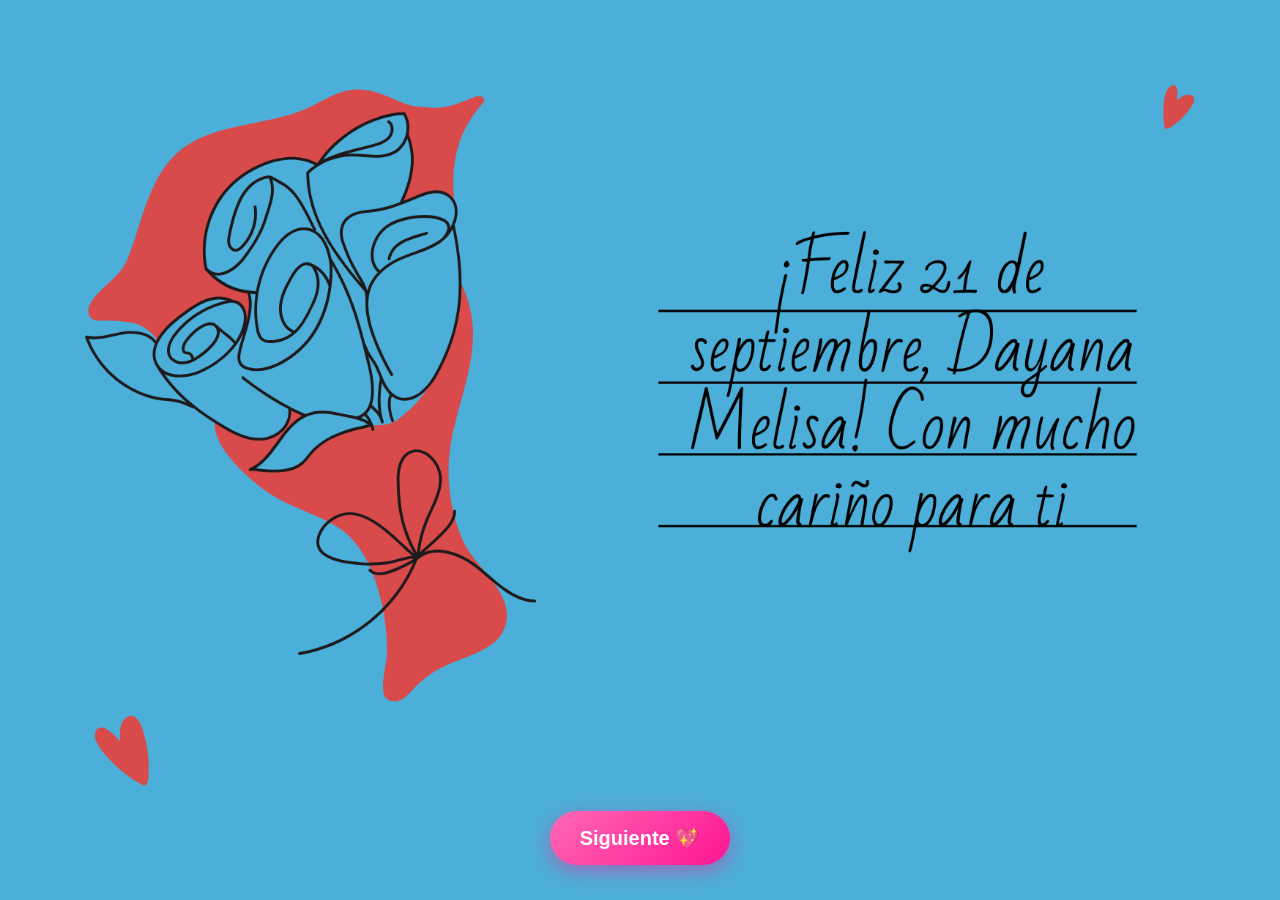
<file: index.html>
<!DOCTYPE html>
<html lang="es">
<head>
    <meta charset="UTF-8">
    <meta name="viewport" content="width=device-width, initial-scale=1.0">

    <title>Para Dayana Melisa 💐</title>

    <style>
        * {
            margin: 0;
            padding: 0;
            box-sizing: border-box;
        }

        html,
        body {
            width: 100%;
            height: 100%;
        }

        body {
            min-height: 100vh;
            min-height: 100dvh;

            /* Imagen de fondo */
            background-image: url("../Img/Fondo.png");
            background-size: cover;
            background-position: center center;
            background-repeat: no-repeat;

            position: relative;

            display: flex;
            justify-content: center;
            align-items: flex-end;

            overflow: hidden;
        }

        /* Oscurece ligeramente la imagen */
        body::before {
            content: "";
            position: absolute;
            inset: 0;
            background: rgba(0, 0, 0, 0.15);
            z-index: 0;
        }

        .contenedor {
            position: relative;
            z-index: 1;

            width: 100%;
            display: flex;
            justify-content: center;

            padding: 0 20px;
            padding-bottom: max(35px, env(safe-area-inset-bottom));
        }

        .boton {
            display: inline-flex;
            align-items: center;
            justify-content: center;

            min-width: 180px;
            padding: 15px 30px;

            background: linear-gradient(
                135deg,
                #ff69b4,
                #ff1493
            );

            color: white;
            text-decoration: none;

            font-family: Arial, sans-serif;
            font-size: clamp(16px, 4vw, 20px);
            font-weight: bold;

            border-radius: 50px;

            box-shadow:
                0 6px 20px rgba(255, 20, 147, 0.45);

            transition:
                transform 0.3s ease,
                box-shadow 0.3s ease;
        }

        .boton:hover {
            transform: scale(1.08);

            box-shadow:
                0 8px 25px rgba(255, 20, 147, 0.65);
        }

        .boton:active {
            transform: scale(0.95);
        }

        /* Ajustes para celulares */
        @media (max-width: 600px) {
            .contenedor {
                padding-left: 15px;
                padding-right: 15px;
                padding-bottom: max(25px, env(safe-area-inset-bottom));
            }

            .boton {
                width: 80%;
                max-width: 280px;
                padding: 14px 20px;
            }
        }

        /* Pantallas muy pequeñas */
        @media (max-height: 500px) {
            .contenedor {
                padding-bottom: 15px;
            }

            .boton {
                padding: 10px 20px;
                font-size: 15px;
            }
        }
    </style>
</head>

<body>

    <div class="contenedor">
        <a
            href="../Dedicatoria/Dedicatoria.html"
            class="boton"
        >
            Siguiente 💖
        </a>
    </div>

</body>
</html>
</file>
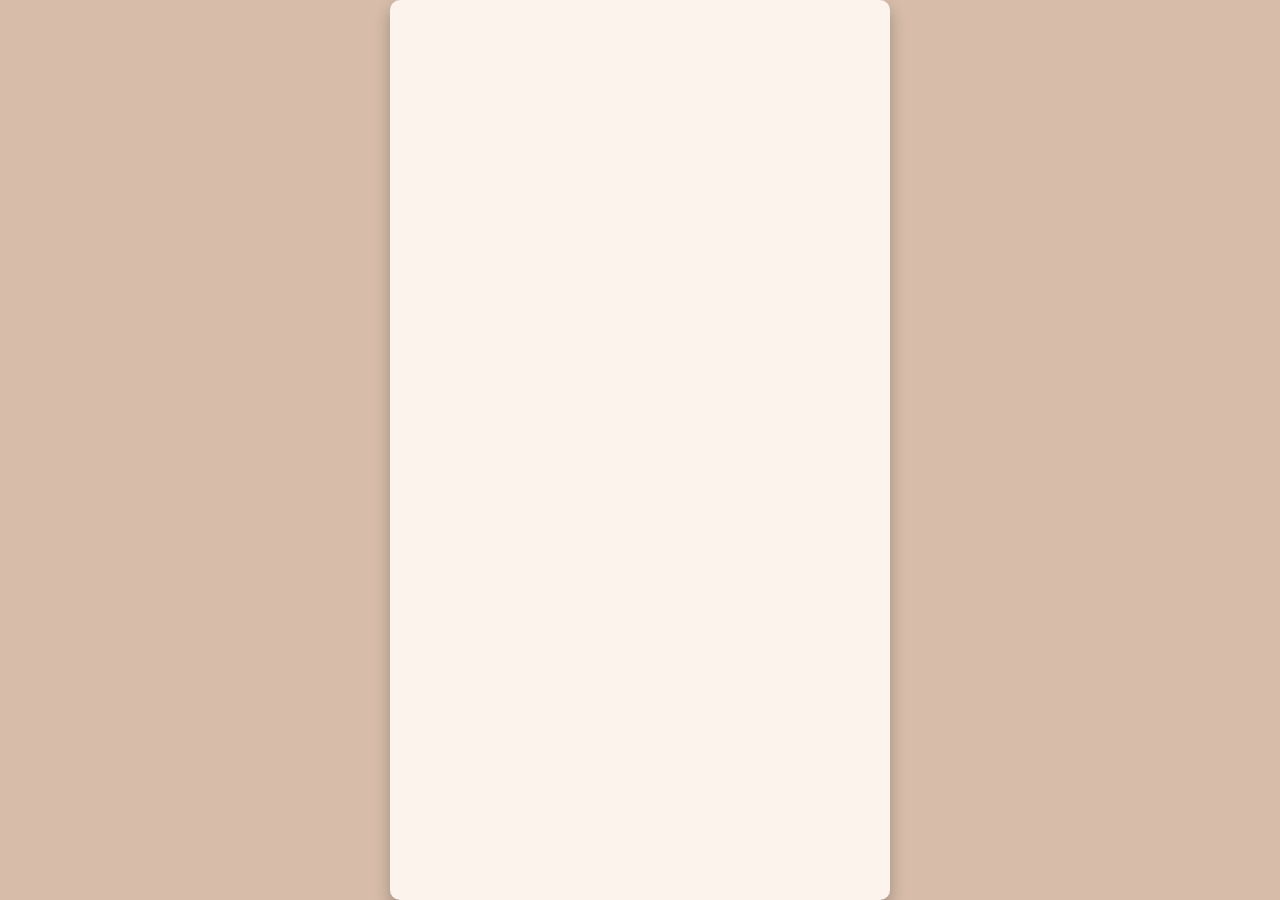
<file: Dedicatoria/Dedicatoria.html>
<!DOCTYPE html>
<html lang="es">
<head>
  <meta charset="UTF-8">
  <meta name="viewport" content="width=device-width, initial-scale=1.0">
  <title>FLORES AMARILLAS</title>
  <link href="https://cdn.jsdelivr.net/npm/bootstrap@5.3.2/dist/css/bootstrap.min.css" rel="stylesheet">
  <link rel="stylesheet" href="./style.css">
  <link rel="icon" type="image/png" href="../Img/Icono.png">

</head>
<body>
  <div class="card-container">
    <div class="video-card">
      <video id="miVideo">
        <source src="../Video/Dedicatoria.mp4" type="video/mp4">
        Tu navegador no soporta este video.
      </video>
    </div>
    <div class="button-container", id="btnContainer">
        <button class="custom-button" onclick="irPagina()">SIGUIENTE</button>
    </div>
  </div>      

  <script src="https://cdn.jsdelivr.net/npm/bootstrap@5.3.2/dist/js/bootstrap.bundle.min.js"></script>
  <script src="./script.js"></script>
</body>
</html>
</file>
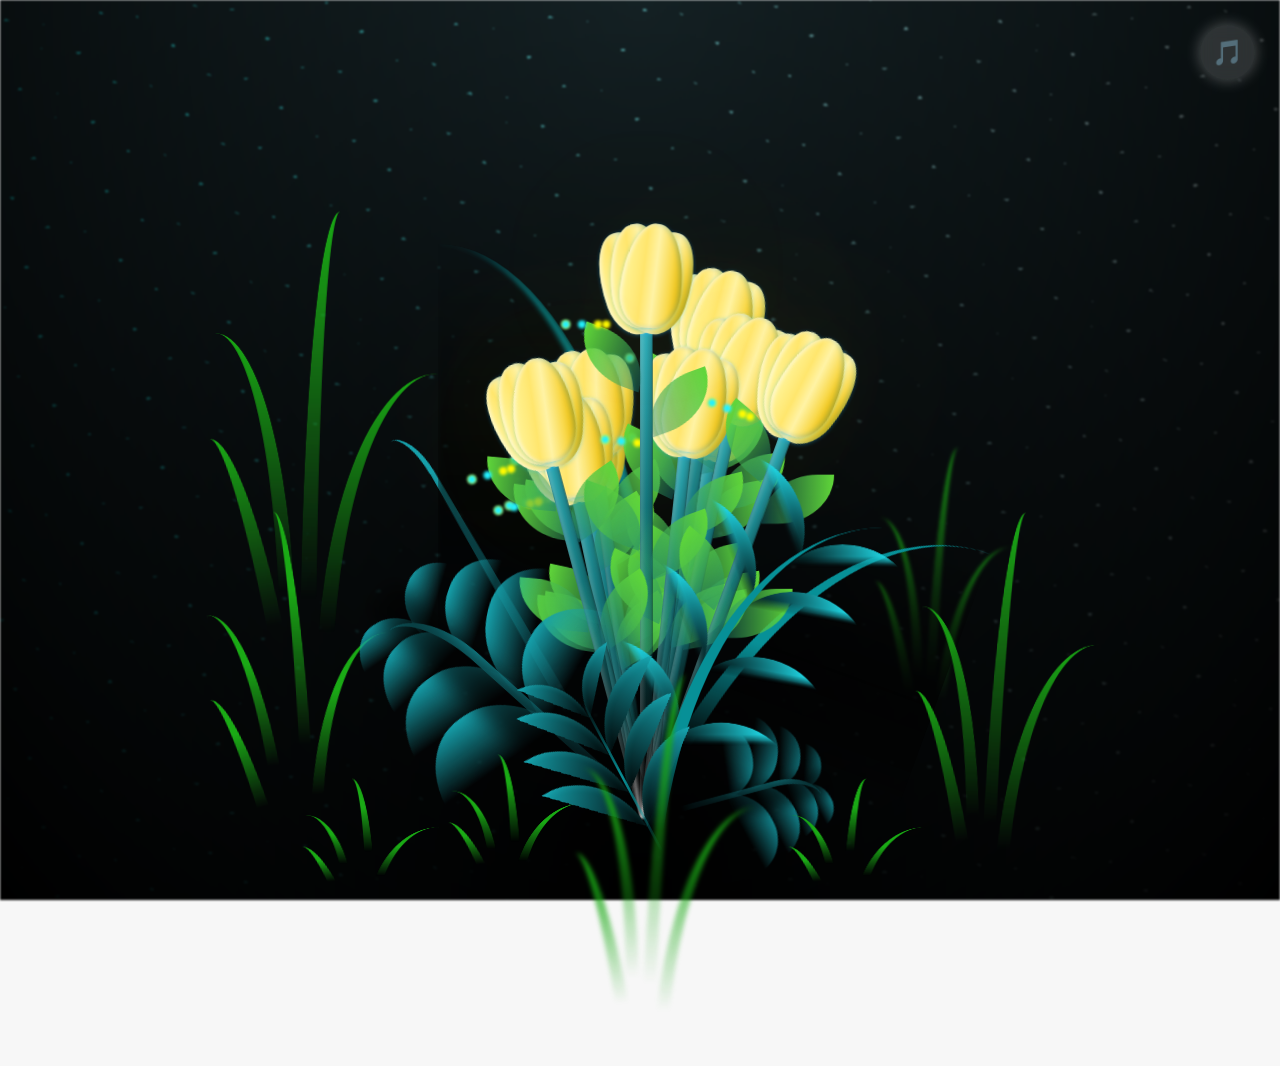
<file: Flores/Flores.html>
<!DOCTYPE html>
<html lang="es">
  <head>
    <meta charset="UTF-8">
    <meta name="viewport" content="width=device-width, initial-scale=1.0">
    <link rel="stylesheet" href="./styleflores.css">
    <link rel="icon" type="image/png" href="../Img/Icono.png">
    <title>TULIPANES</title>
  </head>
  <body class="container">
    <button id="musicButton" class="music-button" aria-label="Reproducir música">
    </button>

    <audio id="music" loop>
        <source src="../Music/Melodia.mp3" type="audio/mpeg">
    </audio>
  
    <div class="night"></div>
    <div class="flowers">
      <!-- TULIPÁN 1 -->
<div class="flower flower--1">
    <div class="flower__leafs flower__leafs--1">

        <div class="flower__leaf flower__leaf--1"></div>
        <div class="flower__leaf flower__leaf--2"></div>
        <div class="flower__leaf flower__leaf--3"></div>
        <div class="flower__leaf flower__leaf--4"></div>

        <div class="flower__white-circle"></div>

        <div class="flower__light flower__light--1"></div>
        <div class="flower__light flower__light--2"></div>
        <div class="flower__light flower__light--3"></div>
        <div class="flower__light flower__light--4"></div>
        <div class="flower__light flower__light--5"></div>
        <div class="flower__light flower__light--6"></div>
        <div class="flower__light flower__light--7"></div>
        <div class="flower__light flower__light--8"></div>

    </div>

    <div class="flower__line">
        <div class="flower__line__leaf flower__line__leaf--1"></div>
        <div class="flower__line__leaf flower__line__leaf--2"></div>
        <div class="flower__line__leaf flower__line__leaf--3"></div>
        <div class="flower__line__leaf flower__line__leaf--4"></div>
    </div>
</div>


<!-- TULIPÁN 2 -->
<div class="flower flower--2">
    <div class="flower__leafs flower__leafs--2">

        <div class="flower__leaf flower__leaf--1"></div>
        <div class="flower__leaf flower__leaf--2"></div>
        <div class="flower__leaf flower__leaf--3"></div>
        <div class="flower__leaf flower__leaf--4"></div>

        <div class="flower__white-circle"></div>

        <div class="flower__light flower__light--1"></div>
        <div class="flower__light flower__light--2"></div>
        <div class="flower__light flower__light--3"></div>
        <div class="flower__light flower__light--4"></div>
        <div class="flower__light flower__light--5"></div>
        <div class="flower__light flower__light--6"></div>
        <div class="flower__light flower__light--7"></div>
        <div class="flower__light flower__light--8"></div>

    </div>

    <div class="flower__line">
        <div class="flower__line__leaf flower__line__leaf--1"></div>
        <div class="flower__line__leaf flower__line__leaf--2"></div>
        <div class="flower__line__leaf flower__line__leaf--3"></div>
        <div class="flower__line__leaf flower__line__leaf--4"></div>
    </div>
</div>


<!-- TULIPÁN 3 -->
<div class="flower flower--3">
    <div class="flower__leafs flower__leafs--3">

        <div class="flower__leaf flower__leaf--1"></div>
        <div class="flower__leaf flower__leaf--2"></div>
        <div class="flower__leaf flower__leaf--3"></div>
        <div class="flower__leaf flower__leaf--4"></div>

        <div class="flower__white-circle"></div>

        <div class="flower__light flower__light--1"></div>
        <div class="flower__light flower__light--2"></div>
        <div class="flower__light flower__light--3"></div>
        <div class="flower__light flower__light--4"></div>
        <div class="flower__light flower__light--5"></div>
        <div class="flower__light flower__light--6"></div>
        <div class="flower__light flower__light--7"></div>
        <div class="flower__light flower__light--8"></div>

    </div>

    <div class="flower__line">
        <div class="flower__line__leaf flower__line__leaf--1"></div>
        <div class="flower__line__leaf flower__line__leaf--2"></div>
        <div class="flower__line__leaf flower__line__leaf--3"></div>
        <div class="flower__line__leaf flower__line__leaf--4"></div>
    </div>
</div>


<!-- TULIPÁN 4 -->
<div class="flower flower--4">
    <div class="flower__leafs flower__leafs--4">

        <div class="flower__leaf flower__leaf--1"></div>
        <div class="flower__leaf flower__leaf--2"></div>
        <div class="flower__leaf flower__leaf--3"></div>
        <div class="flower__leaf flower__leaf--4"></div>

        <div class="flower__white-circle"></div>

        <div class="flower__light flower__light--1"></div>
        <div class="flower__light flower__light--2"></div>
        <div class="flower__light flower__light--3"></div>
        <div class="flower__light flower__light--4"></div>
        <div class="flower__light flower__light--5"></div>
        <div class="flower__light flower__light--6"></div>
        <div class="flower__light flower__light--7"></div>
        <div class="flower__light flower__light--8"></div>

    </div>

    <div class="flower__line">
        <div class="flower__line__leaf flower__line__leaf--1"></div>
        <div class="flower__line__leaf flower__line__leaf--2"></div>
        <div class="flower__line__leaf flower__line__leaf--3"></div>
        <div class="flower__line__leaf flower__line__leaf--4"></div>
    </div>
</div>


<!-- TULIPÁN 5 -->
<div class="flower flower--5">
    <div class="flower__leafs flower__leafs--5">

        <div class="flower__leaf flower__leaf--1"></div>
        <div class="flower__leaf flower__leaf--2"></div>
        <div class="flower__leaf flower__leaf--3"></div>
        <div class="flower__leaf flower__leaf--4"></div>

        <div class="flower__white-circle"></div>

        <div class="flower__light flower__light--1"></div>
        <div class="flower__light flower__light--2"></div>
        <div class="flower__light flower__light--3"></div>
        <div class="flower__light flower__light--4"></div>
        <div class="flower__light flower__light--5"></div>
        <div class="flower__light flower__light--6"></div>
        <div class="flower__light flower__light--7"></div>
        <div class="flower__light flower__light--8"></div>

    </div>

    <div class="flower__line">
        <div class="flower__line__leaf flower__line__leaf--1"></div>
        <div class="flower__line__leaf flower__line__leaf--2"></div>
        <div class="flower__line__leaf flower__line__leaf--3"></div>
        <div class="flower__line__leaf flower__line__leaf--4"></div>
    </div>
</div>


<!-- TULIPÁN 6 -->
<div class="flower flower--6">
    <div class="flower__leafs flower__leafs--6">

        <div class="flower__leaf flower__leaf--1"></div>
        <div class="flower__leaf flower__leaf--2"></div>
        <div class="flower__leaf flower__leaf--3"></div>
        <div class="flower__leaf flower__leaf--4"></div>

        <div class="flower__white-circle"></div>

        <div class="flower__light flower__light--1"></div>
        <div class="flower__light flower__light--2"></div>
        <div class="flower__light flower__light--3"></div>
        <div class="flower__light flower__light--4"></div>
        <div class="flower__light flower__light--5"></div>
        <div class="flower__light flower__light--6"></div>
        <div class="flower__light flower__light--7"></div>
        <div class="flower__light flower__light--8"></div>

    </div>

    <div class="flower__line">
        <div class="flower__line__leaf flower__line__leaf--1"></div>
        <div class="flower__line__leaf flower__line__leaf--2"></div>
        <div class="flower__line__leaf flower__line__leaf--3"></div>
        <div class="flower__line__leaf flower__line__leaf--4"></div>
    </div>
</div>


<!-- TULIPÁN 7 -->
<div class="flower flower--7">
    <div class="flower__leafs flower__leafs--7">

        <div class="flower__leaf flower__leaf--1"></div>
        <div class="flower__leaf flower__leaf--2"></div>
        <div class="flower__leaf flower__leaf--3"></div>
        <div class="flower__leaf flower__leaf--4"></div>

        <div class="flower__white-circle"></div>

        <div class="flower__light flower__light--1"></div>
        <div class="flower__light flower__light--2"></div>
        <div class="flower__light flower__light--3"></div>
        <div class="flower__light flower__light--4"></div>
        <div class="flower__light flower__light--5"></div>
        <div class="flower__light flower__light--6"></div>
        <div class="flower__light flower__light--7"></div>
        <div class="flower__light flower__light--8"></div>

    </div>

    <div class="flower__line">
        <div class="flower__line__leaf flower__line__leaf--1"></div>
        <div class="flower__line__leaf flower__line__leaf--2"></div>
        <div class="flower__line__leaf flower__line__leaf--3"></div>
        <div class="flower__line__leaf flower__line__leaf--4"></div>
    </div>
</div>


<!-- TULIPÁN 8 -->
<div class="flower flower--8">
    <div class="flower__leafs flower__leafs--8">

        <div class="flower__leaf flower__leaf--1"></div>
        <div class="flower__leaf flower__leaf--2"></div>
        <div class="flower__leaf flower__leaf--3"></div>
        <div class="flower__leaf flower__leaf--4"></div>

        <div class="flower__white-circle"></div>

        <div class="flower__light flower__light--1"></div>
        <div class="flower__light flower__light--2"></div>
        <div class="flower__light flower__light--3"></div>
        <div class="flower__light flower__light--4"></div>
        <div class="flower__light flower__light--5"></div>
        <div class="flower__light flower__light--6"></div>
        <div class="flower__light flower__light--7"></div>
        <div class="flower__light flower__light--8"></div>

    </div>

    <div class="flower__line">
        <div class="flower__line__leaf flower__line__leaf--1"></div>
        <div class="flower__line__leaf flower__line__leaf--2"></div>
        <div class="flower__line__leaf flower__line__leaf--3"></div>
        <div class="flower__line__leaf flower__line__leaf--4"></div>
    </div>
</div>


<!-- TULIPÁN 9 -->
<div class="flower flower--9">
    <div class="flower__leafs flower__leafs--9">

        <div class="flower__leaf flower__leaf--1"></div>
        <div class="flower__leaf flower__leaf--2"></div>
        <div class="flower__leaf flower__leaf--3"></div>
        <div class="flower__leaf flower__leaf--4"></div>

        <div class="flower__white-circle"></div>

        <div class="flower__light flower__light--1"></div>
        <div class="flower__light flower__light--2"></div>
        <div class="flower__light flower__light--3"></div>
        <div class="flower__light flower__light--4"></div>
        <div class="flower__light flower__light--5"></div>
        <div class="flower__light flower__light--6"></div>
        <div class="flower__light flower__light--7"></div>
        <div class="flower__light flower__light--8"></div>

    </div>

    <div class="flower__line">
        <div class="flower__line__leaf flower__line__leaf--1"></div>
        <div class="flower__line__leaf flower__line__leaf--2"></div>
        <div class="flower__line__leaf flower__line__leaf--3"></div>
        <div class="flower__line__leaf flower__line__leaf--4"></div>
    </div>
</div>


<!-- TULIPÁN 10 -->
<div class="flower flower--10">
    <div class="flower__leafs flower__leafs--10">

        <div class="flower__leaf flower__leaf--1"></div>
        <div class="flower__leaf flower__leaf--2"></div>
        <div class="flower__leaf flower__leaf--3"></div>
        <div class="flower__leaf flower__leaf--4"></div>

        <div class="flower__white-circle"></div>

        <div class="flower__light flower__light--1"></div>
        <div class="flower__light flower__light--2"></div>
        <div class="flower__light flower__light--3"></div>
        <div class="flower__light flower__light--4"></div>
        <div class="flower__light flower__light--5"></div>
        <div class="flower__light flower__light--6"></div>
        <div class="flower__light flower__light--7"></div>
        <div class="flower__light flower__light--8"></div>

    </div>

    <div class="flower__line">
        <div class="flower__line__leaf flower__line__leaf--1"></div>
        <div class="flower__line__leaf flower__line__leaf--2"></div>
        <div class="flower__line__leaf flower__line__leaf--3"></div>
        <div class="flower__line__leaf flower__line__leaf--4"></div>
    </div>
</div>
      

      <div class="grow-ans" style="--d: 1.2s">
        <div class="flower__g-long">
          <div class="flower__g-long__top"></div>
          <div class="flower__g-long__bottom"></div>
        </div>
      </div>

      <div class="growing-grass">
        <div class="flower__grass flower__grass--1">
          <div class="flower__grass--top"></div>
          <div class="flower__grass--bottom"></div>
          <div class="flower__grass__leaf flower__grass__leaf--1"></div>
          <div class="flower__grass__leaf flower__grass__leaf--2"></div>
          <div class="flower__grass__leaf flower__grass__leaf--3"></div>
          <div class="flower__grass__leaf flower__grass__leaf--4"></div>
          <div class="flower__grass__leaf flower__grass__leaf--5"></div>
          <div class="flower__grass__leaf flower__grass__leaf--6"></div>
          <div class="flower__grass__leaf flower__grass__leaf--7"></div>
          <div class="flower__grass__leaf flower__grass__leaf--8"></div>
          <div class="flower__grass__overlay"></div>
        </div>
      </div>

      <div class="growing-grass">
        <div class="flower__grass flower__grass--2">
          <div class="flower__grass--top"></div>
          <div class="flower__grass--bottom"></div>
          <div class="flower__grass__leaf flower__grass__leaf--1"></div>
          <div class="flower__grass__leaf flower__grass__leaf--2"></div>
          <div class="flower__grass__leaf flower__grass__leaf--3"></div>
          <div class="flower__grass__leaf flower__grass__leaf--4"></div>
          <div class="flower__grass__leaf flower__grass__leaf--5"></div>
          <div class="flower__grass__leaf flower__grass__leaf--6"></div>
          <div class="flower__grass__leaf flower__grass__leaf--7"></div>
          <div class="flower__grass__leaf flower__grass__leaf--8"></div>
          <div class="flower__grass__overlay"></div>
        </div>
      </div>

      <div class="grow-ans" style="--d: 2.4s">
        <div class="flower__g-right flower__g-right--1">
          <div class="leaf"></div>
        </div>
      </div>

      <div class="grow-ans" style="--d: 2.8s">
        <div class="flower__g-right flower__g-right--2">
          <div class="leaf"></div>
        </div>
      </div>

      <div class="grow-ans" style="--d: 2.8s">
        <div class="flower__g-front">
          <div
            class="flower__g-front__leaf-wrapper flower__g-front__leaf-wrapper--1"
          >
            <div class="flower__g-front__leaf"></div>
          </div>
          <div
            class="flower__g-front__leaf-wrapper flower__g-front__leaf-wrapper--2"
          >
            <div class="flower__g-front__leaf"></div>
          </div>
          <div
            class="flower__g-front__leaf-wrapper flower__g-front__leaf-wrapper--3"
          >
            <div class="flower__g-front__leaf"></div>
          </div>
          <div
            class="flower__g-front__leaf-wrapper flower__g-front__leaf-wrapper--4"
          >
            <div class="flower__g-front__leaf"></div>
          </div>
          <div
            class="flower__g-front__leaf-wrapper flower__g-front__leaf-wrapper--5"
          >
            <div class="flower__g-front__leaf"></div>
          </div>
          <div
            class="flower__g-front__leaf-wrapper flower__g-front__leaf-wrapper--6"
          >
            <div class="flower__g-front__leaf"></div>
          </div>
          <div
            class="flower__g-front__leaf-wrapper flower__g-front__leaf-wrapper--7"
          >
            <div class="flower__g-front__leaf"></div>
          </div>
          <div
            class="flower__g-front__leaf-wrapper flower__g-front__leaf-wrapper--8"
          >
            <div class="flower__g-front__leaf"></div>
          </div>
          <div class="flower__g-front__line"></div>
        </div>
      </div>

      <div class="grow-ans" style="--d: 3.2s">
        <div class="flower__g-fr">
          <div class="leaf"></div>
          <div class="flower__g-fr__leaf flower__g-fr__leaf--1"></div>
          <div class="flower__g-fr__leaf flower__g-fr__leaf--2"></div>
          <div class="flower__g-fr__leaf flower__g-fr__leaf--3"></div>
          <div class="flower__g-fr__leaf flower__g-fr__leaf--4"></div>
          <div class="flower__g-fr__leaf flower__g-fr__leaf--5"></div>
          <div class="flower__g-fr__leaf flower__g-fr__leaf--6"></div>
          <div class="flower__g-fr__leaf flower__g-fr__leaf--7"></div>
          <div class="flower__g-fr__leaf flower__g-fr__leaf--8"></div>
        </div>
      </div>

      <div class="long-g long-g--0">
        <div class="grow-ans" style="--d: 3s">
          <div class="leaf leaf--0"></div>
        </div>
        <div class="grow-ans" style="--d: 2.2s">
          <div class="leaf leaf--1"></div>
        </div>
        <div class="grow-ans" style="--d: 3.4s">
          <div class="leaf leaf--2"></div>
        </div>
        <div class="grow-ans" style="--d: 3.6s">
          <div class="leaf leaf--3"></div>
        </div>
      </div>

      <div class="long-g long-g--1">
        <div class="grow-ans" style="--d: 3.6s">
          <div class="leaf leaf--0"></div>
        </div>
        <div class="grow-ans" style="--d: 3.8s">
          <div class="leaf leaf--1"></div>
        </div>
        <div class="grow-ans" style="--d: 4s">
          <div class="leaf leaf--2"></div>
        </div>
        <div class="grow-ans" style="--d: 4.2s">
          <div class="leaf leaf--3"></div>
        </div>
      </div>

      <div class="long-g long-g--2">
        <div class="grow-ans" style="--d: 4s">
          <div class="leaf leaf--0"></div>
        </div>
        <div class="grow-ans" style="--d: 4.2s">
          <div class="leaf leaf--1"></div>
        </div>
        <div class="grow-ans" style="--d: 4.4s">
          <div class="leaf leaf--2"></div>
        </div>
        <div class="grow-ans" style="--d: 4.6s">
          <div class="leaf leaf--3"></div>
        </div>
      </div>

      <div class="long-g long-g--3">
        <div class="grow-ans" style="--d: 4s">
          <div class="leaf leaf--0"></div>
        </div>
        <div class="grow-ans" style="--d: 4.2s">
          <div class="leaf leaf--1"></div>
        </div>
        <div class="grow-ans" style="--d: 3s">
          <div class="leaf leaf--2"></div>
        </div>
        <div class="grow-ans" style="--d: 3.6s">
          <div class="leaf leaf--3"></div>
        </div>
      </div>

      <div class="long-g long-g--4">
        <div class="grow-ans" style="--d: 4s">
          <div class="leaf leaf--0"></div>
        </div>
        <div class="grow-ans" style="--d: 4.2s">
          <div class="leaf leaf--1"></div>
        </div>
        <div class="grow-ans" style="--d: 3s">
          <div class="leaf leaf--2"></div>
        </div>
        <div class="grow-ans" style="--d: 3.6s">
          <div class="leaf leaf--3"></div>
        </div>
      </div>

      <div class="long-g long-g--5">
        <div class="grow-ans" style="--d: 4s">
          <div class="leaf leaf--0"></div>
        </div>
        <div class="grow-ans" style="--d: 4.2s">
          <div class="leaf leaf--1"></div>
        </div>
        <div class="grow-ans" style="--d: 3s">
          <div class="leaf leaf--2"></div>
        </div>
        <div class="grow-ans" style="--d: 3.6s">
          <div class="leaf leaf--3"></div>
        </div>
      </div>

      <div class="long-g long-g--6">
        <div class="grow-ans" style="--d: 4.2s">
          <div class="leaf leaf--0"></div>
        </div>
        <div class="grow-ans" style="--d: 4.4s">
          <div class="leaf leaf--1"></div>
        </div>
        <div class="grow-ans" style="--d: 4.6s">
          <div class="leaf leaf--2"></div>
        </div>
        <div class="grow-ans" style="--d: 4.8s">
          <div class="leaf leaf--3"></div>
        </div>
      </div>

      <div class="long-g long-g--7">
        <div class="grow-ans" style="--d: 3s">
          <div class="leaf leaf--0"></div>
        </div>
        <div class="grow-ans" style="--d: 3.2s">
          <div class="leaf leaf--1"></div>
        </div>
        <div class="grow-ans" style="--d: 3.5s">
          <div class="leaf leaf--2"></div>
        </div>
        <div class="grow-ans" style="--d: 3.6s">
          <div class="leaf leaf--3"></div>
        </div>
      </div>
    </div>
  <script src="./scriptflores.js"></script>
  </body>
</html>
</file>
<file: Dedicatoria/style.css>
html, body {
  margin: 0;
  padding: 0;
  width: 100%;
  height: 100%;
  background: #d6bca9; /* fondo de la página */
  display: flex;
  justify-content: center;
  align-items: center;
  overflow: hidden;
}

@font-face {
  font-family: 'FF Providence Sans';
  src: url('../Font/FFProvidenceSans.otf') format('opentype');
  font-weight: bold;
  font-style: normal;
}


.card-container {
  display: flex;
  justify-content: center;
  align-items: center;
  height: 100%;
}

.video-card {
  width: 500px;      
  height: 900px;     
  background: #fcf3ec; 
  border-radius: 10px;
  box-shadow: 0 8px 16px rgba(0,0,0,0.25);
  overflow: hidden;
  position: relative; /* necesario para el botón */
  display: flex;
  flex-direction: column;
  align-items: center;
}

video {
  width: 100%;
  height: 100%;
  object-fit: cover;
  border-radius: 10px;
}

/* Contenedor del botón centrado */
.button-container {
  position: absolute;
  bottom: 90px;   /* separación desde abajo */
  left: 50%;
  transform: translateX(-50%); /* solo centra en horizontal */
  display: none; /* oculto por defecto */
  justify-content: center;
  align-items: center;
  width: auto;
}

/* Estilos del botón */
.custom-button {
  width: 200px;
  padding: 10px;
  font-size: 30px;
  font-family: 'FF Providence Sans';
  font-weight: bold;
  background: #d6bca9;
  border: none;
  border-radius: 8px;
  cursor: pointer;
  transition: all 0.3s ease;
  box-shadow: 0 4px 8px rgba(0,0,0,0.2);
  opacity: 0;
  transform: scale(0.8);
}

/* Animación de aparición */
.custom-button.show {
  animation: fadeZoomIn 0.8s ease forwards;
}

@keyframes fadeZoomIn {
  from {
    opacity: 0;
    transform: scale(0.8);
  }
  to {
    opacity: 1;
    transform: scale(1);
  }
}

.custom-button:hover {
  background: #c5a890;
  transform: scale(1.05);
}
</file>
<file: Flores/styleflores.css>
*,
*::after,
*::before {
  padding: 0;
  margin: 0;
  box-sizing: border-box;
}

:root {
  --dark-color: #000;
}
.teamo {
  position: absolute;
  top: 50%;          /* altura (puedes ajustar) */
  right: 10%;         /* lo manda a la derecha */
  transform: translateY(-50%);
  color: yellow;
  font-size: 30px;
  z-index: 10;
  text-shadow: 0 0 10px yellow, 0 0 20px yellow;
}
.titulo {
  position: absolute;
  top: 5%;        /* 🔥 ajusta esto (más pequeño = más arriba) */
  left: 50%;
  transform: translateX(-50%);
  color: yellow;
  text-align: center;
  font-size: 20px;
  z-index: 10;
}
body {
  display: flex;
  align-items: flex-end;
  justify-content: center;
  min-height: 100vh;
  background-color: var(--dark-color);
  overflow: hidden;
  perspective: 1000px;
}

#lyrics {
  font-size: 28px;
  font-family: "Franklin Gothic Medium", "Arial Narrow", Arial, sans-serif;
  color: white;
  position: absolute;
  margin-bottom: 20%;
  z-index: 1;
  font-weight: bold;
  letter-spacing: 4px;
}
@media only screen and (max-width: 600px) {
  /* Estilos específicos para dispositivos con un ancho máximo de 600px */
  #lyrics {
      font-size: 14px; /* Reduce el tamaño del texto para dispositivos más pequeños */
      margin-bottom: 530px;
      letter-spacing: 3px;
  }

}
.titulo {
  margin-bottom: 180px;
  font-family: "Arial Narrow", Arial, sans-serif;
  color: yellow;
  position: absolute;
  font-weight: bold;
  letter-spacing: 10px;
  opacity: 0;
  animation: fadeIn 3s ease-in-out forwards;
  text-align: center;
}
@keyframes fadeIn {
  from {
    opacity: 0;
  }
  to {
    opacity: 1;
  }
}

.night {
  z-index: -1;
  position: absolute;
  left: 50%;
  top: 0;
  transform: translateX(-50%);
  width: 100%;
  height: 100%;
  filter: blur(0.1vmin);
  background-image: radial-gradient(
      ellipse at top,
      transparent 0%,
      var(--dark-color)
    ),
    radial-gradient(
      ellipse at bottom,
      var(--dark-color),
      rgba(145, 233, 255, 0.2)
    ),
    repeating-linear-gradient(
      220deg,
      rgb(0, 0, 0) 0px,
      rgb(0, 0, 0) 19px,
      transparent 19px,
      transparent 22px
    ),
    repeating-linear-gradient(
      189deg,
      rgb(0, 0, 0) 0px,
      rgb(0, 0, 0) 19px,
      transparent 19px,
      transparent 22px
    ),
    repeating-linear-gradient(
      148deg,
      rgb(0, 0, 0) 0px,
      rgb(0, 0, 0) 19px,
      transparent 19px,
      transparent 22px
    ),
    linear-gradient(90deg, rgb(0, 255, 250), rgb(240, 240, 240));
}

.flowers {
  position: relative;
  transform: scale(0.9);
  /*margin-bottom: 100px;
  */
}

@media only screen and (max-width: 600px) {
  /* Estilos específicos para dispositivos con un ancho máximo de 600px */
.flowers {
      font-size: 14px;
      margin-bottom: 35%;
      letter-spacing: 3px;
      transform: scale(1.0);
}

}

.flower {
  position: absolute;
  bottom: 10vmin;
  transform-origin: bottom center;
  z-index: 10;
  --fl-speed: 0.8s;
}
.flower--1 {
  -webkit-animation: moving-flower-1 4s linear infinite;
  animation: moving-flower-1 4s linear infinite;
}
.flower--1 .flower__line {
  height: 70vmin;
  -webkit-animation-delay: 0.3s;
  animation-delay: 0.3s;
}
.flower--1 .flower__line__leaf--1 {
  -webkit-animation: blooming-leaf-right var(--fl-speed) 1.6s backwards;
  animation: blooming-leaf-right var(--fl-speed) 1.6s backwards;
}
.flower--1 .flower__line__leaf--2 {
  -webkit-animation: blooming-leaf-right var(--fl-speed) 1.4s backwards;
  animation: blooming-leaf-right var(--fl-speed) 1.4s backwards;
}
.flower--1 .flower__line__leaf--3 {
  -webkit-animation: blooming-leaf-left var(--fl-speed) 1.2s backwards;
  animation: blooming-leaf-left var(--fl-speed) 1.2s backwards;
}
.flower--1 .flower__line__leaf--4 {
  -webkit-animation: blooming-leaf-left var(--fl-speed) 1s backwards;
  animation: blooming-leaf-left var(--fl-speed) 1s backwards;
}
.flower--1 .flower__line__leaf--5 {
  -webkit-animation: blooming-leaf-right var(--fl-speed) 1.8s backwards;
  animation: blooming-leaf-right var(--fl-speed) 1.8s backwards;
}
.flower--1 .flower__line__leaf--6 {
  -webkit-animation: blooming-leaf-left var(--fl-speed) 2s backwards;
  animation: blooming-leaf-left var(--fl-speed) 2s backwards;
}
.flower--2 {
  left: 50%;
  transform: rotate(20deg);
  -webkit-animation: moving-flower-2 4s linear infinite;
  animation: moving-flower-2 4s linear infinite;
}
.flower--2 .flower__line {
  height: 60vmin;
  -webkit-animation-delay: 0.6s;
  animation-delay: 0.6s;
}
.flower--2 .flower__line__leaf--1 {
  -webkit-animation: blooming-leaf-right var(--fl-speed) 1.9s backwards;
  animation: blooming-leaf-right var(--fl-speed) 1.9s backwards;
}
.flower--2 .flower__line__leaf--2 {
  -webkit-animation: blooming-leaf-right var(--fl-speed) 1.7s backwards;
  animation: blooming-leaf-right var(--fl-speed) 1.7s backwards;
}
.flower--2 .flower__line__leaf--3 {
  -webkit-animation: blooming-leaf-left var(--fl-speed) 1.5s backwards;
  animation: blooming-leaf-left var(--fl-speed) 1.5s backwards;
}
.flower--2 .flower__line__leaf--4 {
  -webkit-animation: blooming-leaf-left var(--fl-speed) 1.3s backwards;
  animation: blooming-leaf-left var(--fl-speed) 1.3s backwards;
}
.flower--3 {
  left: 50%;
  transform: rotate(-15deg);
  -webkit-animation: moving-flower-3 4s linear infinite;
  animation: moving-flower-3 4s linear infinite;
}
.flower--3 .flower__line {
  -webkit-animation-delay: 0.9s;
  animation-delay: 0.9s;
}
.flower--3 .flower__line__leaf--1 {
  -webkit-animation: blooming-leaf-right var(--fl-speed) 2.5s backwards;
  animation: blooming-leaf-right var(--fl-speed) 2.5s backwards;
}
.flower--3 .flower__line__leaf--2 {
  -webkit-animation: blooming-leaf-right var(--fl-speed) 2.3s backwards;
  animation: blooming-leaf-right var(--fl-speed) 2.3s backwards;
}
.flower--3 .flower__line__leaf--3 {
  -webkit-animation: blooming-leaf-left var(--fl-speed) 2.1s backwards;
  animation: blooming-leaf-left var(--fl-speed) 2.1s backwards;
}
.flower--3 .flower__line__leaf--4 {
  -webkit-animation: blooming-leaf-left var(--fl-speed) 1.9s backwards;
  animation: blooming-leaf-left var(--fl-speed) 1.9s backwards;
}
.flower--4 {
  left: 15%;
  transform: rotate(10deg);
  -webkit-animation: moving-flower-4 4s linear infinite;
  animation: moving-flower-4 4s linear infinite;
}

.flower--4 .flower__line {
  height: 55vmin;
  -webkit-animation-delay: 1.2s;
  animation-delay: 1.2s;
}

.flower--4 .flower__line__leaf--1 {
  -webkit-animation: blooming-leaf-right var(--fl-speed) 2.7s backwards;
  animation: blooming-leaf-right var(--fl-speed) 2.7s backwards;
}

.flower--4 .flower__line__leaf--2 {
  -webkit-animation: blooming-leaf-right var(--fl-speed) 2.5s backwards;
  animation: blooming-leaf-right var(--fl-speed) 2.5s backwards;
}

.flower--4 .flower__line__leaf--3 {
  -webkit-animation: blooming-leaf-left var(--fl-speed) 2.3s backwards;
  animation: blooming-leaf-left var(--fl-speed) 2.3s backwards;
}

.flower--4 .flower__line__leaf--4 {
  -webkit-animation: blooming-leaf-left var(--fl-speed) 2.1s backwards;
  animation: blooming-leaf-left var(--fl-speed) 2.1s backwards;
}


.flower--5 {
  left: 25%;
  transform: rotate(-10deg);
  -webkit-animation: moving-flower-5 4s linear infinite;
  animation: moving-flower-5 4s linear infinite;
}

.flower--5 .flower__line {
  height: 50vmin;
  -webkit-animation-delay: 1.5s;
  animation-delay: 1.5s;
}

.flower--5 .flower__line__leaf--1 {
  -webkit-animation: blooming-leaf-right var(--fl-speed) 2.9s backwards;
  animation: blooming-leaf-right var(--fl-speed) 2.9s backwards;
}

.flower--5 .flower__line__leaf--2 {
  -webkit-animation: blooming-leaf-right var(--fl-speed) 2.7s backwards;
  animation: blooming-leaf-right var(--fl-speed) 2.7s backwards;
}

.flower--5 .flower__line__leaf--3 {
  -webkit-animation: blooming-leaf-left var(--fl-speed) 2.5s backwards;
  animation: blooming-leaf-left var(--fl-speed) 2.5s backwards;
}

.flower--5 .flower__line__leaf--4 {
  -webkit-animation: blooming-leaf-left var(--fl-speed) 2.3s backwards;
  animation: blooming-leaf-left var(--fl-speed) 2.3s backwards;
}


.flower--6 {
  left: 35%;
  transform: rotate(8deg);
  -webkit-animation: moving-flower-6 4s linear infinite;
  animation: moving-flower-6 4s linear infinite;
}

.flower--6 .flower__line {
  height: 65vmin;
  -webkit-animation-delay: 1.8s;
  animation-delay: 1.8s;
}

.flower--6 .flower__line__leaf--1 {
  -webkit-animation: blooming-leaf-right var(--fl-speed) 3.1s backwards;
  animation: blooming-leaf-right var(--fl-speed) 3.1s backwards;
}

.flower--6 .flower__line__leaf--2 {
  -webkit-animation: blooming-leaf-right var(--fl-speed) 2.9s backwards;
  animation: blooming-leaf-right var(--fl-speed) 2.9s backwards;
}

.flower--6 .flower__line__leaf--3 {
  -webkit-animation: blooming-leaf-left var(--fl-speed) 2.7s backwards;
  animation: blooming-leaf-left var(--fl-speed) 2.7s backwards;
}

.flower--6 .flower__line__leaf--4 {
  -webkit-animation: blooming-leaf-left var(--fl-speed) 2.5s backwards;
  animation: blooming-leaf-left var(--fl-speed) 2.5s backwards;
}


.flower--7 {
  left: 60%;
  transform: rotate(-8deg);
  -webkit-animation: moving-flower-7 4s linear infinite;
  animation: moving-flower-7 4s linear infinite;
}

.flower--7 .flower__line {
  height: 55vmin;
  -webkit-animation-delay: 2.1s;
  animation-delay: 2.1s;
}

.flower--7 .flower__line__leaf--1 {
  -webkit-animation: blooming-leaf-right var(--fl-speed) 3.3s backwards;
  animation: blooming-leaf-right var(--fl-speed) 3.3s backwards;
}

.flower--7 .flower__line__leaf--2 {
  -webkit-animation: blooming-leaf-right var(--fl-speed) 3.1s backwards;
  animation: blooming-leaf-right var(--fl-speed) 3.1s backwards;
}

.flower--7 .flower__line__leaf--3 {
  -webkit-animation: blooming-leaf-left var(--fl-speed) 2.9s backwards;
  animation: blooming-leaf-left var(--fl-speed) 2.9s backwards;
}

.flower--7 .flower__line__leaf--4 {
  -webkit-animation: blooming-leaf-left var(--fl-speed) 2.7s backwards;
  animation: blooming-leaf-left var(--fl-speed) 2.7s backwards;
}


.flower--8 {
  left: 70%;
  transform: rotate(12deg);
  -webkit-animation: moving-flower-8 4s linear infinite;
  animation: moving-flower-8 4s linear infinite;
}

.flower--8 .flower__line {
  height: 60vmin;
  -webkit-animation-delay: 2.4s;
  animation-delay: 2.4s;
}

.flower--8 .flower__line__leaf--1 {
  -webkit-animation: blooming-leaf-right var(--fl-speed) 3.5s backwards;
  animation: blooming-leaf-right var(--fl-speed) 3.5s backwards;
}

.flower--8 .flower__line__leaf--2 {
  -webkit-animation: blooming-leaf-right var(--fl-speed) 3.3s backwards;
  animation: blooming-leaf-right var(--fl-speed) 3.3s backwards;
}

.flower--8 .flower__line__leaf--3 {
  -webkit-animation: blooming-leaf-left var(--fl-speed) 3.1s backwards;
  animation: blooming-leaf-left var(--fl-speed) 3.1s backwards;
}

.flower--8 .flower__line__leaf--4 {
  -webkit-animation: blooming-leaf-left var(--fl-speed) 2.9s backwards;
  animation: blooming-leaf-left var(--fl-speed) 2.9s backwards;
}


.flower--9 {
  left: 80%;
  transform: rotate(-12deg);
  -webkit-animation: moving-flower-9 4s linear infinite;
  animation: moving-flower-9 4s linear infinite;
}

.flower--9 .flower__line {
  height: 50vmin;
  -webkit-animation-delay: 2.7s;
  animation-delay: 2.7s;
}

.flower--9 .flower__line__leaf--1 {
  -webkit-animation: blooming-leaf-right var(--fl-speed) 3.7s backwards;
  animation: blooming-leaf-right var(--fl-speed) 3.7s backwards;
}

.flower--9 .flower__line__leaf--2 {
  -webkit-animation: blooming-leaf-right var(--fl-speed) 3.5s backwards;
  animation: blooming-leaf-right var(--fl-speed) 3.5s backwards;
}

.flower--9 .flower__line__leaf--3 {
  -webkit-animation: blooming-leaf-left var(--fl-speed) 3.3s backwards;
  animation: blooming-leaf-left var(--fl-speed) 3.3s backwards;
}

.flower--9 .flower__line__leaf--4 {
  -webkit-animation: blooming-leaf-left var(--fl-speed) 3.1s backwards;
  animation: blooming-leaf-left var(--fl-speed) 3.1s backwards;
}


.flower--10 {
  left: 90%;
  transform: rotate(6deg);
  -webkit-animation: moving-flower-10 4s linear infinite;
  animation: moving-flower-10 4s linear infinite;
}
.flower--4,
.flower--5,
.flower--6,
.flower--7,
.flower--8,
.flower--9,
.flower--10 {
  z-index: 1;
}
.flower--10 .flower__line {
  height: 55vmin;
  -webkit-animation-delay: 3s;
  animation-delay: 3s;
}

.flower--10 .flower__line__leaf--1 {
  -webkit-animation: blooming-leaf-right var(--fl-speed) 3.9s backwards;
  animation: blooming-leaf-right var(--fl-speed) 3.9s backwards;
}

.flower--10 .flower__line__leaf--2 {
  -webkit-animation: blooming-leaf-right var(--fl-speed) 3.7s backwards;
  animation: blooming-leaf-right var(--fl-speed) 3.7s backwards;
}

.flower--10 .flower__line__leaf--3 {
  -webkit-animation: blooming-leaf-left var(--fl-speed) 3.5s backwards;
  animation: blooming-leaf-left var(--fl-speed) 3.5s backwards;
}

.flower--10 .flower__line__leaf--4 {
  -webkit-animation: blooming-leaf-left var(--fl-speed) 3.3s backwards;
  animation: blooming-leaf-left var(--fl-speed) 3.3s backwards;
}
.flower__leafs {
  position: relative;
  -webkit-animation: blooming-flower 2s backwards;
  animation: blooming-flower 2s backwards;
}
.flower__leafs--1 {
  -webkit-animation-delay: 1.1s;
  animation-delay: 1.1s;
}
.flower__leafs--2 {
  -webkit-animation-delay: 1.4s;
  animation-delay: 1.4s;
}
.flower__leafs--3 {
  -webkit-animation-delay: 1.7s;
  animation-delay: 1.7s;
}
.flower__leafs--4 {
  -webkit-animation-delay: 2s;
  animation-delay: 2s;
}

.flower__leafs--5 {
  -webkit-animation-delay: 2.3s;
  animation-delay: 2.3s;
}

.flower__leafs--6 {
  -webkit-animation-delay: 2.6s;
  animation-delay: 2.6s;
}

.flower__leafs--7 {
  -webkit-animation-delay: 2.9s;
  animation-delay: 2.9s;
}

.flower__leafs--8 {
  -webkit-animation-delay: 3.2s;
  animation-delay: 3.2s;
}

.flower__leafs--9 {
  -webkit-animation-delay: 3.5s;
  animation-delay: 3.5s;
}

.flower__leafs--10 {
  -webkit-animation-delay: 3.8s;
  animation-delay: 3.8s;
}
.flower__leafs::after {
  content: "";
  position: absolute;
  left: 0;
  top: 0;
  transform: translate(-50%, -100%);
  width: 8vmin;
  height: 8vmin;
  background-color: #f9fd25;
  /* background-color: #fd2525; */
  filter: blur(10vmin);
}
.flower__leafs {
    position: absolute;
    width: 80px;
    height: 85px;
    left: 50%;
    top: 0;
    transform: translateX(-50%);
    z-index: 10;
}


/* PÉTALOS */

.flower__leaf {
    position: absolute;

    width: 68px;
    height: 116px;

    left: 50%;
    top: -30px;

    transform-origin: 50% 95%;

    background: linear-gradient(
         90deg,
    #fff59d 0%,
#ffe66d 35%,
#fff3a6 55%,
#f9d94c 80%,
#e6b800 100%
    );

    border-radius:
        48% 48% 42% 42% /
        65% 65% 35% 35%;

    box-shadow:
        inset 3px 0 4px rgba(255, 255, 255, 0.45),
        inset -3px 0 5px rgba(0, 120, 190, 0.25),
        0 1px 5px rgba(30, 184, 255, 0.35);
}


/* Pétalo izquierdo */

.flower__leaf--1 {
    transform:
        translateX(-50%)
        rotate(-20deg)
        translateY(3px);

    z-index: 2;
}


/* Pétalo izquierdo interior */

.flower__leaf--2 {
    transform:
        translateX(-50%)
        rotate(-7deg)
        translateY(-2px);

    z-index: 4;
}


/* Pétalo derecho interior */

.flower__leaf--3 {
    transform:
        translateX(-50%)
        rotate(7deg)
        translateY(-2px);

    z-index: 4;
}


/* Pétalo derecho */

.flower__leaf--4 {
    transform:
        translateX(-50%)
        rotate(20deg)
        translateY(3px);

    z-index: 2;
}


/* =========================================
   QUITAR EL CENTRO BLANCO
========================================= */

.flower__white-circle {
    width: 0;
    height: 0;

    opacity: 0;

    display: none;
}


/* =========================================
   FORMA DE CAPULLO
========================================= */

.flower__leafs::before {
    content: "";

    position: absolute;

    width: 42px;
    height: 52px;

    left: 50%;
    top: 14px;

    transform: translateX(-50%);

    background: linear-gradient(
        180deg,
        #fff36b 0%,
        #ffd21e 55%,
        #e9a800 100%
    );

    border-radius:
        50% 50% 45% 45% /
        60% 60% 40% 40%;

    z-index: 3;

    box-shadow:
        inset 2px 0 5px rgba(255,255,255,.35),
        inset -3px -2px 5px rgba(190,120,0,.2);
}


/* =========================================
   BORDE SUPERIOR DEL TULIPÁN
========================================= */

.flower__leafs::after {
    content: "";

    position: absolute;

    width: 38px;
    height: 13px;

    left: 50%;
    top: 11px;

    transform: translateX(-50%);

    background:
        linear-gradient(
            180deg,
            #fff77b,
            #ffd51e
        );

    border-radius: 50%;

    z-index: 10;

    box-shadow:
        0 0 8px rgba(255,220,30,.35);
}
.flower__line {
  height: 55vmin;
  width: 1.5vmin;
  background-image: linear-gradient(
      to left,
      rgba(0, 0, 0, 0.2),
      transparent,
      rgba(255, 255, 255, 0.2)
    ),
    linear-gradient(to top, transparent 10%, #14757a, #39c6d6);
  box-shadow: inset 0 0 2px rgba(0, 0, 0, 0.5);
  -webkit-animation: grow-flower-tree 4s backwards;
  animation: grow-flower-tree 4s backwards;
}
.flower__line__leaf {
  --w: 7vmin;
  --h: calc(var(--w) + 2vmin);
  position: absolute;
  top: 20%;
  left: 90%;
  width: var(--w);
  height: var(--h);
  border-top-right-radius: var(--h);
  border-bottom-left-radius: var(--h);
  background-image: linear-gradient(to top, rgba(20, 117, 122, 0.4), #5ed639);
}
.flower__line__leaf--1 {
  transform: rotate(70deg) rotateY(30deg);
}
.flower__line__leaf--2 {
  top: 45%;
  transform: rotate(70deg) rotateY(30deg);
}
.flower__line__leaf--3,
.flower__line__leaf--4,
.flower__line__leaf--6 {
  border-top-right-radius: 0;
  border-bottom-left-radius: 0;
  border-top-left-radius: var(--h);
  border-bottom-right-radius: var(--h);
  left: -460%;
  top: 12%;
  transform: rotate(-70deg) rotateY(30deg);
}
.flower__line__leaf--4 {
  top: 40%;
}
.flower__line__leaf--5 {
  top: 0;
  transform-origin: left;
  transform: rotate(70deg) rotateY(30deg) scale(0.6);
}
.flower__line__leaf--6 {
  top: -2%;
  left: -450%;
  transform-origin: right;
  transform: rotate(-70deg) rotateY(30deg) scale(0.6);
}
.flower__light {
  position: absolute;
  bottom: 0vmin;
  width: 1vmin;
  height: 1vmin;
  background-color: rgb(255, 251, 0);
  border-radius: 50%;
  filter: blur(0.2vmin);
  -webkit-animation: light-ans 4s linear infinite backwards;
  animation: light-ans 4s linear infinite backwards;
}
.flower__light:nth-child(odd) {
  background-color: #23f0ff;
}
.flower__light--1 {
  left: -2vmin;
  -webkit-animation-delay: 1s;
  animation-delay: 1s;
}
.flower__light--2 {
  left: 3vmin;
  -webkit-animation-delay: 0.5s;
  animation-delay: 0.5s;
}
.flower__light--3 {
  left: -6vmin;
  -webkit-animation-delay: 0.3s;
  animation-delay: 0.3s;
}
.flower__light--4 {
  left: 6vmin;
  -webkit-animation-delay: 0.9s;
  animation-delay: 0.9s;
}
.flower__light--5 {
  left: -1vmin;
  -webkit-animation-delay: 1.5s;
  animation-delay: 1.5s;
}
.flower__light--6 {
  left: -4vmin;
  -webkit-animation-delay: 3s;
  animation-delay: 3s;
}
.flower__light--7 {
  left: 3vmin;
  -webkit-animation-delay: 2s;
  animation-delay: 2s;
}
.flower__light--8 {
  left: -6vmin;
  -webkit-animation-delay: 3.5s;
  animation-delay: 3.5s;
}
.flower__grass {
  --c: #159faa;
  --line-w: 1.5vmin;
  position: absolute;
  bottom: 12vmin;
  left: -7vmin;
  display: flex;
  flex-direction: column;
  align-items: flex-end;
  z-index: 20;
  transform-origin: bottom center;
  transform: rotate(-48deg) rotateY(40deg);
}
.flower__grass--1 {
  -webkit-animation: moving-grass 2s linear infinite;
  animation: moving-grass 2s linear infinite;
}
.flower__grass--2 {
  left: 2vmin;
  bottom: 10vmin;
  transform: scale(0.5) rotate(75deg) rotateX(10deg) rotateY(-200deg);
  opacity: 0.8;
  z-index: 0;
  -webkit-animation: moving-grass--2 1.5s linear infinite;
  animation: moving-grass--2 1.5s linear infinite;
}
.flower__grass--top {
  width: 7vmin;
  height: 10vmin;
  border-top-right-radius: 100%;
  border-right: var(--line-w) solid var(--c);
  transform-origin: bottom center;
  transform: rotate(-2deg);
}
.flower__grass--bottom {
  margin-top: -2px;
  width: var(--line-w);
  height: 25vmin;
  background-image: linear-gradient(to top, transparent, var(--c));
}
.flower__grass__leaf {
  --size: 10vmin;
  position: absolute;
  width: calc(var(--size) * 2.1);
  height: var(--size);
  border-top-left-radius: var(--size);
  border-top-right-radius: var(--size);
  background-image: linear-gradient(
    to top,
    transparent,
    transparent 30%,
    var(--c)
  );
  z-index: 100;
}
.flower__grass__leaf--1 {
  top: -6%;
  left: 30%;
  --size: 6vmin;
  transform: rotate(-20deg);
  -webkit-animation: growing-grass-ans--1 2s 2.6s backwards;
  animation: growing-grass-ans--1 2s 2.6s backwards;
}
@-webkit-keyframes growing-grass-ans--1 {
  0% {
    transform-origin: bottom left;
    transform: rotate(-20deg) scale(0);
  }
}
@keyframes growing-grass-ans--1 {
  0% {
    transform-origin: bottom left;
    transform: rotate(-20deg) scale(0);
  }
}
.flower__grass__leaf--2 {
  top: -5%;
  left: -110%;
  --size: 6vmin;
  transform: rotate(10deg);
  -webkit-animation: growing-grass-ans--2 2s 2.4s linear backwards;
  animation: growing-grass-ans--2 2s 2.4s linear backwards;
}
@-webkit-keyframes growing-grass-ans--2 {
  0% {
    transform-origin: bottom right;
    transform: rotate(10deg) scale(0);
  }
}
@keyframes growing-grass-ans--2 {
  0% {
    transform-origin: bottom right;
    transform: rotate(10deg) scale(0);
  }
}
.flower__grass__leaf--3 {
  top: 5%;
  left: 60%;
  --size: 8vmin;
  transform: rotate(-18deg) rotateX(-20deg);
  -webkit-animation: growing-grass-ans--3 2s 2.2s linear backwards;
  animation: growing-grass-ans--3 2s 2.2s linear backwards;
}
@-webkit-keyframes growing-grass-ans--3 {
  0% {
    transform-origin: bottom left;
    transform: rotate(-18deg) rotateX(-20deg) scale(0);
  }
}
@keyframes growing-grass-ans--3 {
  0% {
    transform-origin: bottom left;
    transform: rotate(-18deg) rotateX(-20deg) scale(0);
  }
}
.flower__grass__leaf--4 {
  top: 6%;
  left: -135%;
  --size: 8vmin;
  transform: rotate(2deg);
  -webkit-animation: growing-grass-ans--4 2s 2s linear backwards;
  animation: growing-grass-ans--4 2s 2s linear backwards;
}
@-webkit-keyframes growing-grass-ans--4 {
  0% {
    transform-origin: bottom right;
    transform: rotate(2deg) scale(0);
  }
}
@keyframes growing-grass-ans--4 {
  0% {
    transform-origin: bottom right;
    transform: rotate(2deg) scale(0);
  }
}
.flower__grass__leaf--5 {
  top: 20%;
  left: 60%;
  --size: 10vmin;
  transform: rotate(-24deg) rotateX(-20deg);
  -webkit-animation: growing-grass-ans--5 2s 1.8s linear backwards;
  animation: growing-grass-ans--5 2s 1.8s linear backwards;
}
@-webkit-keyframes growing-grass-ans--5 {
  0% {
    transform-origin: bottom left;
    transform: rotate(-24deg) rotateX(-20deg) scale(0);
  }
}
@keyframes growing-grass-ans--5 {
  0% {
    transform-origin: bottom left;
    transform: rotate(-24deg) rotateX(-20deg) scale(0);
  }
}
.flower__grass__leaf--6 {
  top: 22%;
  left: -180%;
  --size: 10vmin;
  transform: rotate(10deg);
  -webkit-animation: growing-grass-ans--6 2s 1.6s linear backwards;
  animation: growing-grass-ans--6 2s 1.6s linear backwards;
}
@-webkit-keyframes growing-grass-ans--6 {
  0% {
    transform-origin: bottom right;
    transform: rotate(10deg) scale(0);
  }
}
@keyframes growing-grass-ans--6 {
  0% {
    transform-origin: bottom right;
    transform: rotate(10deg) scale(0);
  }
}
.flower__grass__leaf--7 {
  top: 39%;
  left: 70%;
  --size: 10vmin;
  transform: rotate(-10deg);
  -webkit-animation: growing-grass-ans--7 2s 1.4s linear backwards;
  animation: growing-grass-ans--7 2s 1.4s linear backwards;
}
@-webkit-keyframes growing-grass-ans--7 {
  0% {
    transform-origin: bottom left;
    transform: rotate(-10deg) scale(0);
  }
}
@keyframes growing-grass-ans--7 {
  0% {
    transform-origin: bottom left;
    transform: rotate(-10deg) scale(0);
  }
}
.flower__grass__leaf--8 {
  top: 40%;
  left: -215%;
  --size: 11vmin;
  transform: rotate(10deg);
  -webkit-animation: growing-grass-ans--8 2s 1.2s linear backwards;
  animation: growing-grass-ans--8 2s 1.2s linear backwards;
}
@-webkit-keyframes growing-grass-ans--8 {
  0% {
    transform-origin: bottom right;
    transform: rotate(10deg) scale(0);
  }
}
@keyframes growing-grass-ans--8 {
  0% {
    transform-origin: bottom right;
    transform: rotate(10deg) scale(0);
  }
}
.flower__grass__overlay {
  position: absolute;
  top: -10%;
  right: 0%;
  width: 100%;
  height: 100%;
  background-color: rgba(0, 0, 0, 0.6);
  filter: blur(1.5vmin);
  z-index: 100;
}
.flower__g-long {
  --w: 2vmin;
  --h: 6vmin;
  --c: #159faa;
  position: absolute;
  bottom: 10vmin;
  left: -3vmin;
  transform-origin: bottom center;
  transform: rotate(-30deg) rotateY(-20deg);
  display: flex;
  flex-direction: column;
  align-items: flex-end;
  -webkit-animation: flower-g-long-ans 3s linear infinite;
  animation: flower-g-long-ans 3s linear infinite;
}
@-webkit-keyframes flower-g-long-ans {
  0%,
  100% {
    transform: rotate(-30deg) rotateY(-20deg);
  }
  50% {
    transform: rotate(-32deg) rotateY(-20deg);
  }
}
@keyframes flower-g-long-ans {
  0%,
  100% {
    transform: rotate(-30deg) rotateY(-20deg);
  }
  50% {
    transform: rotate(-32deg) rotateY(-20deg);
  }
}
.flower__g-long__top {
  top: calc(var(--h) * -1);
  width: calc(var(--w) + 1vmin);
  height: var(--h);
  border-top-right-radius: 100%;
  border-right: 0.7vmin solid var(--c);
  transform: translate(-0.7vmin, 1vmin);
}
.flower__g-long__bottom {
  width: var(--w);
  height: 50vmin;
  transform-origin: bottom center;
  background-image: linear-gradient(to top, transparent 30%, var(--c));
  box-shadow: inset 0 0 2px rgba(0, 0, 0, 0.5);
  -webkit-clip-path: polygon(35% 0, 65% 1%, 100% 100%, 0% 100%);
  clip-path: polygon(35% 0, 65% 1%, 100% 100%, 0% 100%);
}
.flower__g-right {
  position: absolute;
  bottom: 6vmin;
  left: -2vmin;
  transform-origin: bottom left;
  transform: rotate(20deg);
}
.flower__g-right .leaf {
  width: 30vmin;
  height: 50vmin;
  border-top-left-radius: 100%;
  border-left: 2vmin solid #079097;
  background-image: linear-gradient(
    to bottom,
    transparent,
    var(--dark-color) 60%
  );
  -webkit-mask-image: linear-gradient(to top, transparent 30%, #079097 60%);
}
.flower__g-right--1 {
  -webkit-animation: flower-g-right-ans 2.5s linear infinite;
  animation: flower-g-right-ans 2.5s linear infinite;
}
.flower__g-right--2 {
  left: 5vmin;
  transform: rotateY(-180deg);
  -webkit-animation: flower-g-right-ans--2 3s linear infinite;
  animation: flower-g-right-ans--2 3s linear infinite;
}
.flower__g-right--2 .leaf {
  height: 75vmin;
  filter: blur(0.3vmin);
  opacity: 0.8;
}
@-webkit-keyframes flower-g-right-ans {
  0%,
  100% {
    transform: rotate(20deg);
  }
  50% {
    transform: rotate(24deg) rotateX(-20deg);
  }
}
@keyframes flower-g-right-ans {
  0%,
  100% {
    transform: rotate(20deg);
  }
  50% {
    transform: rotate(24deg) rotateX(-20deg);
  }
}
@-webkit-keyframes flower-g-right-ans--2 {
  0%,
  100% {
    transform: rotateY(-180deg) rotate(0deg) rotateX(-20deg);
  }
  50% {
    transform: rotateY(-180deg) rotate(6deg) rotateX(-20deg);
  }
}
@keyframes flower-g-right-ans--2 {
  0%,
  100% {
    transform: rotateY(-180deg) rotate(0deg) rotateX(-20deg);
  }
  50% {
    transform: rotateY(-180deg) rotate(6deg) rotateX(-20deg);
  }
}
.flower__g-front {
  position: absolute;
  bottom: 6vmin;
  left: 2.5vmin;
  z-index: 100;
  transform-origin: bottom center;
  transform: rotate(-28deg) rotateY(30deg) scale(1.04);
  -webkit-animation: flower__g-front-ans 2s linear infinite;
  animation: flower__g-front-ans 2s linear infinite;
}
@-webkit-keyframes flower__g-front-ans {
  0%,
  100% {
    transform: rotate(-28deg) rotateY(30deg) scale(1.04);
  }
  50% {
    transform: rotate(-35deg) rotateY(40deg) scale(1.04);
  }
}
@keyframes flower__g-front-ans {
  0%,
  100% {
    transform: rotate(-28deg) rotateY(30deg) scale(1.04);
  }
  50% {
    transform: rotate(-35deg) rotateY(40deg) scale(1.04);
  }
}
.flower__g-front__line {
  width: 0.3vmin;
  height: 20vmin;
  background-image: linear-gradient(
    to top,
    transparent,
    #079097,
    transparent 100%
  );
  position: relative;
}
.flower__g-front__leaf-wrapper {
  position: absolute;
  top: 0;
  left: 0;
  transform-origin: bottom left;
  transform: rotate(10deg);
}
.flower__g-front__leaf-wrapper:nth-child(even) {
  left: 0vmin;
  transform: rotateY(-180deg) rotate(5deg);
  -webkit-animation: flower__g-front__leaf-left-ans 1s ease-in backwards;
  animation: flower__g-front__leaf-left-ans 1s ease-in backwards;
}
.flower__g-front__leaf-wrapper:nth-child(odd) {
  -webkit-animation: flower__g-front__leaf-ans 1s ease-in backwards;
  animation: flower__g-front__leaf-ans 1s ease-in backwards;
}
.flower__g-front__leaf-wrapper--1 {
  top: -8vmin;
  transform: scale(0.7);
  -webkit-animation: flower__g-front__leaf-ans 1s 5.5s ease-in backwards !important;
  animation: flower__g-front__leaf-ans 1s 5.5s ease-in backwards !important;
}
.flower__g-front__leaf-wrapper--2 {
  top: -8vmin;
  transform: rotateY(-180deg) scale(0.7) !important;
  -webkit-animation: flower__g-front__leaf-left-ans-2 1s 4.6s ease-in backwards !important;
  animation: flower__g-front__leaf-left-ans-2 1s 4.6s ease-in backwards !important;
}
.flower__g-front__leaf-wrapper--3 {
  top: -3vmin;
  -webkit-animation: flower__g-front__leaf-ans 1s 4.6s ease-in backwards;
  animation: flower__g-front__leaf-ans 1s 4.6s ease-in backwards;
}
.flower__g-front__leaf-wrapper--4 {
  top: -3vmin;
  transform: rotateY(-180deg) scale(0.9) !important;
  -webkit-animation: flower__g-front__leaf-left-ans-2 1s 4.6s ease-in backwards !important;
  animation: flower__g-front__leaf-left-ans-2 1s 4.6s ease-in backwards !important;
}
@-webkit-keyframes flower__g-front__leaf-left-ans-2 {
  0% {
    transform: rotateY(-180deg) scale(0);
  }
}
@keyframes flower__g-front__leaf-left-ans-2 {
  0% {
    transform: rotateY(-180deg) scale(0);
  }
}
.flower__g-front__leaf-wrapper--5,
.flower__g-front__leaf-wrapper--6 {
  top: 2vmin;
}
.flower__g-front__leaf-wrapper--7,
.flower__g-front__leaf-wrapper--8 {
  top: 6.5vmin;
}
.flower__g-front__leaf-wrapper--2 {
  -webkit-animation-delay: 5.2s !important;
  animation-delay: 5.2s !important;
}
.flower__g-front__leaf-wrapper--3 {
  -webkit-animation-delay: 4.9s !important;
  animation-delay: 4.9s !important;
}
.flower__g-front__leaf-wrapper--5 {
  -webkit-animation-delay: 4.3s !important;
  animation-delay: 4.3s !important;
}
.flower__g-front__leaf-wrapper--6 {
  -webkit-animation-delay: 4.1s !important;
  animation-delay: 4.1s !important;
}
.flower__g-front__leaf-wrapper--7 {
  -webkit-animation-delay: 3.8s !important;
  animation-delay: 3.8s !important;
}
.flower__g-front__leaf-wrapper--8 {
  -webkit-animation-delay: 3.5s !important;
  animation-delay: 3.5s !important;
}
@-webkit-keyframes flower__g-front__leaf-ans {
  0% {
    transform: rotate(10deg) scale(0);
  }
}
@keyframes flower__g-front__leaf-ans {
  0% {
    transform: rotate(10deg) scale(0);
  }
}
@-webkit-keyframes flower__g-front__leaf-left-ans {
  0% {
    transform: rotateY(-180deg) rotate(5deg) scale(0);
  }
}
@keyframes flower__g-front__leaf-left-ans {
  0% {
    transform: rotateY(-180deg) rotate(5deg) scale(0);
  }
}
.flower__g-front__leaf {
  width: 10vmin;
  height: 10vmin;
  border-radius: 100% 0% 0% 100%/100% 100% 0% 0%;
  box-shadow: inset 0 2px 1vmin hsla(184deg, 97%, 58%, 0.2);
  background-image: linear-gradient(
      to bottom left,
      transparent,
      var(--dark-color)
    ),
    linear-gradient(to bottom right, #159faa 50%, transparent 50%, transparent);
  -webkit-mask-image: linear-gradient(
    to bottom right,
    #159faa 50%,
    transparent 50%,
    transparent
  );
  mask-image: linear-gradient(
    to bottom right,
    #159faa 50%,
    transparent 50%,
    transparent
  );
}
.flower__g-fr {
  position: absolute;
  bottom: -4vmin;
  left: vmin;
  transform-origin: bottom left;
  z-index: 10;
  -webkit-animation: flower__g-fr-ans 2s linear infinite;
  animation: flower__g-fr-ans 2s linear infinite;
}
@-webkit-keyframes flower__g-fr-ans {
  0%,
  100% {
    transform: rotate(2deg);
  }
  50% {
    transform: rotate(4deg);
  }
}
@keyframes flower__g-fr-ans {
  0%,
  100% {
    transform: rotate(2deg);
  }
  50% {
    transform: rotate(4deg);
  }
}
.flower__g-fr .leaf {
  width: 30vmin;
  height: 50vmin;
  border-top-left-radius: 100%;
  border-left: 2vmin solid #079097;
  -webkit-mask-image: linear-gradient(to top, transparent 25%, #079097 50%);
  position: relative;
  z-index: 1;
}
.flower__g-fr__leaf {
  position: absolute;
  top: 0;
  left: 0;
  width: 10vmin;
  height: 10vmin;
  border-radius: 100% 0% 0% 100%/100% 100% 0% 0%;
  box-shadow: inset 0 2px 1vmin hsla(184deg, 97%, 58%, 0.2);
  background-image: linear-gradient(
      to bottom left,
      transparent,
      var(--dark-color) 98%
    ),
    linear-gradient(to bottom right, #23f0ff 45%, transparent 50%, transparent);
  -webkit-mask-image: linear-gradient(
    135deg,
    #159faa 40%,
    transparent 50%,
    transparent
  );
}
.flower__g-fr__leaf--1 {
  left: 20vmin;
  transform: rotate(45deg);
  -webkit-animation: flower__g-fr-leaft-ans-1 0.5s 5.2s linear backwards;
  animation: flower__g-fr-leaft-ans-1 0.5s 5.2s linear backwards;
}
@-webkit-keyframes flower__g-fr-leaft-ans-1 {
  0% {
    transform-origin: left;
    transform: rotate(45deg) scale(0);
  }
}
@keyframes flower__g-fr-leaft-ans-1 {
  0% {
    transform-origin: left;
    transform: rotate(45deg) scale(0);
  }
}
.flower__g-fr__leaf--2 {
  left: 12vmin;
  top: -7vmin;
  transform: rotate(25deg) rotateY(-180deg);
  -webkit-animation: flower__g-fr-leaft-ans-6 0.5s 5s linear backwards;
  animation: flower__g-fr-leaft-ans-6 0.5s 5s linear backwards;
}
.flower__g-fr__leaf--3 {
  left: 15vmin;
  top: 6vmin;
  transform: rotate(55deg);
  -webkit-animation: flower__g-fr-leaft-ans-5 0.5s 4.8s linear backwards;
  animation: flower__g-fr-leaft-ans-5 0.5s 4.8s linear backwards;
}
.flower__g-fr__leaf--4 {
  left: 6vmin;
  top: -2vmin;
  transform: rotate(25deg) rotateY(-180deg);
  -webkit-animation: flower__g-fr-leaft-ans-6 0.5s 4.6s linear backwards;
  animation: flower__g-fr-leaft-ans-6 0.5s 4.6s linear backwards;
}
.flower__g-fr__leaf--5 {
  left: 10vmin;
  top: 14vmin;
  transform: rotate(55deg);
  -webkit-animation: flower__g-fr-leaft-ans-5 0.5s 4.4s linear backwards;
  animation: flower__g-fr-leaft-ans-5 0.5s 4.4s linear backwards;
}
@-webkit-keyframes flower__g-fr-leaft-ans-5 {
  0% {
    transform-origin: left;
    transform: rotate(55deg) scale(0);
  }
}
@keyframes flower__g-fr-leaft-ans-5 {
  0% {
    transform-origin: left;
    transform: rotate(55deg) scale(0);
  }
}
.flower__g-fr__leaf--6 {
  left: 0vmin;
  top: 6vmin;
  transform: rotate(25deg) rotateY(-180deg);
  -webkit-animation: flower__g-fr-leaft-ans-6 0.5s 4.2s linear backwards;
  animation: flower__g-fr-leaft-ans-6 0.5s 4.2s linear backwards;
}
@-webkit-keyframes flower__g-fr-leaft-ans-6 {
  0% {
    transform-origin: right;
    transform: rotate(25deg) rotateY(-180deg) scale(0);
  }
}
@keyframes flower__g-fr-leaft-ans-6 {
  0% {
    transform-origin: right;
    transform: rotate(25deg) rotateY(-180deg) scale(0);
  }
}
.flower__g-fr__leaf--7 {
  left: 5vmin;
  top: 22vmin;
  transform: rotate(45deg);
  -webkit-animation: flower__g-fr-leaft-ans-7 0.5s 4s linear backwards;
  animation: flower__g-fr-leaft-ans-7 0.5s 4s linear backwards;
}
@-webkit-keyframes flower__g-fr-leaft-ans-7 {
  0% {
    transform-origin: left;
    transform: rotate(45deg) scale(0);
  }
}
@keyframes flower__g-fr-leaft-ans-7 {
  0% {
    transform-origin: left;
    transform: rotate(45deg) scale(0);
  }
}
.flower__g-fr__leaf--8 {
  left: -4vmin;
  top: 15vmin;
  transform: rotate(15deg) rotateY(-180deg);
  -webkit-animation: flower__g-fr-leaft-ans-8 0.5s 3.8s linear backwards;
  animation: flower__g-fr-leaft-ans-8 0.5s 3.8s linear backwards;
}
@-webkit-keyframes flower__g-fr-leaft-ans-8 {
  0% {
    transform-origin: right;
    transform: rotate(15deg) rotateY(-180deg) scale(0);
  }
}
@keyframes flower__g-fr-leaft-ans-8 {
  0% {
    transform-origin: right;
    transform: rotate(15deg) rotateY(-180deg) scale(0);
  }
}

.long-g {
  position: absolute;
  bottom: 25vmin;
  left: -42vmin;
  transform-origin: bottom left;
}
.long-g--1 {
  bottom: 0vmin;
  transform: scale(0.8) rotate(-5deg);
}
.long-g--1 .leaf {
  -webkit-mask-image: linear-gradient(
    to top,
    transparent 40%,
    #079097 80%
  ) !important;
}
.long-g--1 .leaf--1 {
  --w: 5vmin;
  --h: 60vmin;
  left: -2vmin;
  transform: rotate(3deg) rotateY(-180deg);
}
.long-g--2,
.long-g--3 {
  bottom: -3vmin;
  left: -35vmin;
  transform-origin: center;
  transform: scale(0.6) rotateX(60deg);
}
.long-g--2 .leaf,
.long-g--3 .leaf {
  -webkit-mask-image: linear-gradient(
    to top,
    transparent 50%,
    #079097 80%
  ) !important;
}
.long-g--2 .leaf--1,
.long-g--3 .leaf--1 {
  left: -1vmin;
  transform: rotateY(-180deg);
}
.long-g--3 {
  left: -17vmin;
  bottom: 0vmin;
}
.long-g--3 .leaf {
  -webkit-mask-image: linear-gradient(
    to top,
    transparent 40%,
    #079097 80%
  ) !important;
}
.long-g--4 {
  left: 25vmin;
  bottom: -3vmin;
  transform-origin: center;
  transform: scale(0.6) rotateX(60deg);
}
.long-g--4 .leaf {
  -webkit-mask-image: linear-gradient(
    to top,
    transparent 50%,
    #079097 80%
  ) !important;
}
.long-g--5 {
  left: 42vmin;
  bottom: 0vmin;
  transform: scale(0.8) rotate(2deg);
}
.long-g--6 {
  left: 0vmin;
  bottom: -20vmin;
  z-index: 100;
  filter: blur(0.3vmin);
  transform: scale(0.8) rotate(2deg);
}
.long-g--7 {
  left: 35vmin;
  bottom: 20vmin;
  z-index: -1;
  filter: blur(0.3vmin);
  transform: scale(0.6) rotate(2deg);
  opacity: 0.7;
}
.long-g .leaf {
  --w: 15vmin;
  --h: 40vmin;
  --c: #1aaa15;
  position: absolute;
  bottom: 0;
  width: var(--w);
  height: var(--h);
  border-top-left-radius: 100%;
  border-left: 2vmin solid var(--c);
  -webkit-mask-image: linear-gradient(
    to top,
    transparent 20%,
    var(--dark-color)
  );
  transform-origin: bottom center;
}
.long-g .leaf--0 {
  left: 2vmin;
  -webkit-animation: leaf-ans-1 4s linear infinite;
  animation: leaf-ans-1 4s linear infinite;
}
.long-g .leaf--1 {
  --w: 5vmin;
  --h: 60vmin;
  -webkit-animation: leaf-ans-1 4s linear infinite;
  animation: leaf-ans-1 4s linear infinite;
}
.long-g .leaf--2 {
  --w: 10vmin;
  --h: 40vmin;
  left: -0.5vmin;
  bottom: 5vmin;
  transform-origin: bottom left;
  transform: rotateY(-180deg);
  -webkit-animation: leaf-ans-2 3s linear infinite;
  animation: leaf-ans-2 3s linear infinite;
}
.long-g .leaf--3 {
  --w: 5vmin;
  --h: 30vmin;
  left: -1vmin;
  bottom: 3.2vmin;
  transform-origin: bottom left;
  transform: rotate(-10deg) rotateY(-180deg);
  -webkit-animation: leaf-ans-3 3s linear infinite;
  animation: leaf-ans-3 3s linear infinite;
}

@-webkit-keyframes leaf-ans-1 {
  0%,
  100% {
    transform: rotate(-5deg) scale(1);
  }
  50% {
    transform: rotate(5deg) scale(1.1);
  }
}

@keyframes leaf-ans-1 {
  0%,
  100% {
    transform: rotate(-5deg) scale(1);
  }
  50% {
    transform: rotate(5deg) scale(1.1);
  }
}
@-webkit-keyframes leaf-ans-2 {
  0%,
  100% {
    transform: rotateY(-180deg) rotate(5deg);
  }
  50% {
    transform: rotateY(-180deg) rotate(0deg) scale(1.1);
  }
}
@keyframes leaf-ans-2 {
  0%,
  100% {
    transform: rotateY(-180deg) rotate(5deg);
  }
  50% {
    transform: rotateY(-180deg) rotate(0deg) scale(1.1);
  }
}
@-webkit-keyframes leaf-ans-3 {
  0%,
  100% {
    transform: rotate(-10deg) rotateY(-180deg);
  }
  50% {
    transform: rotate(-20deg) rotateY(-180deg);
  }
}
@keyframes leaf-ans-3 {
  0%,
  100% {
    transform: rotate(-10deg) rotateY(-180deg);
  }
  50% {
    transform: rotate(-20deg) rotateY(-180deg);
  }
}
@-webkit-keyframes moving-flower-4 {
  0%,100% {
    transform: rotate(10deg);
  }
  50% {
    transform: rotate(6deg);
  }
}

@keyframes moving-flower-4 {
  0%,100% {
    transform: rotate(10deg);
  }
  50% {
    transform: rotate(6deg);
  }
}


@-webkit-keyframes moving-flower-5 {
  0%,100% {
    transform: rotate(-10deg);
  }
  50% {
    transform: rotate(-6deg);
  }
}

@keyframes moving-flower-5 {
  0%,100% {
    transform: rotate(-10deg);
  }
  50% {
    transform: rotate(-6deg);
  }
}


@-webkit-keyframes moving-flower-6 {
  0%,100% {
    transform: rotate(8deg);
  }
  50% {
    transform: rotate(4deg);
  }
}

@keyframes moving-flower-6 {
  0%,100% {
    transform: rotate(8deg);
  }
  50% {
    transform: rotate(4deg);
  }
}


@-webkit-keyframes moving-flower-7 {
  0%,100% {
    transform: rotate(-8deg);
  }
  50% {
    transform: rotate(-4deg);
  }
}

@keyframes moving-flower-7 {
  0%,100% {
    transform: rotate(-8deg);
  }
  50% {
    transform: rotate(-4deg);
  }
}


@-webkit-keyframes moving-flower-8 {
  0%,100% {
    transform: rotate(12deg);
  }
  50% {
    transform: rotate(8deg);
  }
}

@keyframes moving-flower-8 {
  0%,100% {
    transform: rotate(12deg);
  }
  50% {
    transform: rotate(8deg);
  }
}


@-webkit-keyframes moving-flower-9 {
  0%,100% {
    transform: rotate(-12deg);
  }
  50% {
    transform: rotate(-8deg);
  }
}

@keyframes moving-flower-9 {
  0%,100% {
    transform: rotate(-12deg);
  }
  50% {
    transform: rotate(-8deg);
  }
}


@-webkit-keyframes moving-flower-10 {
  0%,100% {
    transform: rotate(6deg);
  }
  50% {
    transform: rotate(2deg);
  }
}

@keyframes moving-flower-10 {
  0%,100% {
    transform: rotate(6deg);
  }
  50% {
    transform: rotate(2deg);
  }
}
.grow-ans {
  -webkit-animation: grow-ans 2s var(--d) backwards;
  animation: grow-ans 2s var(--d) backwards;
}

@-webkit-keyframes grow-ans {
  0% {
    transform: scale(0);
    opacity: 0;
  }
}

@keyframes grow-ans {
  0% {
    transform: scale(0);
    opacity: 0;
  }
}
@-webkit-keyframes light-ans {
  0% {
    opacity: 0;
    transform: translateY(0vmin);
  }
  25% {
    opacity: 1;
    transform: translateY(-5vmin) translateX(-2vmin);
  }
  50% {
    opacity: 1;
    transform: translateY(-15vmin) translateX(2vmin);
    filter: blur(0.2vmin);
  }
  75% {
    transform: translateY(-20vmin) translateX(-2vmin);
    filter: blur(0.2vmin);
  }
  100% {
    transform: translateY(-30vmin);
    opacity: 0;
    filter: blur(1vmin);
  }
}
@keyframes light-ans {
  0% {
    opacity: 0;
    transform: translateY(0vmin);
  }
  25% {
    opacity: 1;
    transform: translateY(-5vmin) translateX(-2vmin);
  }
  50% {
    opacity: 1;
    transform: translateY(-15vmin) translateX(2vmin);
    filter: blur(0.2vmin);
  }
  75% {
    transform: translateY(-20vmin) translateX(-2vmin);
    filter: blur(0.2vmin);
  }
  100% {
    transform: translateY(-30vmin);
    opacity: 0;
    filter: blur(1vmin);
  }
}
@-webkit-keyframes moving-flower-1 {
  0%,
  100% {
    transform: rotate(2deg);
  }
  50% {
    transform: rotate(-2deg);
  }
}
@keyframes moving-flower-1 {
  0%,
  100% {
    transform: rotate(2deg);
  }
  50% {
    transform: rotate(-2deg);
  }
}
@-webkit-keyframes moving-flower-2 {
  0%,
  100% {
    transform: rotate(18deg);
  }
  50% {
    transform: rotate(14deg);
  }
}
@keyframes moving-flower-2 {
  0%,
  100% {
    transform: rotate(18deg);
  }
  50% {
    transform: rotate(14deg);
  }
}
@-webkit-keyframes moving-flower-3 {
  0%,
  100% {
    transform: rotate(-18deg);
  }
  50% {
    transform: rotate(-20deg) rotateY(-10deg);
  }
}
@keyframes moving-flower-3 {
  0%,
  100% {
    transform: rotate(-18deg);
  }
  50% {
    transform: rotate(-20deg) rotateY(-10deg);
  }
}
@-webkit-keyframes blooming-leaf-right {
  0% {
    transform-origin: left;
    transform: rotate(70deg) rotateY(30deg) scale(0);
  }
}
@keyframes blooming-leaf-right {
  0% {
    transform-origin: left;
    transform: rotate(70deg) rotateY(30deg) scale(0);
  }
}
@-webkit-keyframes blooming-leaf-left {
  0% {
    transform-origin: right;
    transform: rotate(-70deg) rotateY(30deg) scale(0);
  }
}
@keyframes blooming-leaf-left {
  0% {
    transform-origin: right;
    transform: rotate(-70deg) rotateY(30deg) scale(0);
  }
}
@-webkit-keyframes grow-flower-tree {
  0% {
    height: 0;
    border-radius: 1vmin;
  }
}
@keyframes grow-flower-tree {
  0% {
    height: 0;
    border-radius: 1vmin;
  }
}
@-webkit-keyframes blooming-flower {
  0% {
    transform: scale(0);
  }
}
@keyframes blooming-flower {
  0% {
    transform: scale(0);
  }
}
@-webkit-keyframes moving-grass {
  0%,
  100% {
    transform: rotate(-48deg) rotateY(40deg);
  }
  50% {
    transform: rotate(-50deg) rotateY(40deg);
  }
}
@keyframes moving-grass {
  0%,
  100% {
    transform: rotate(-48deg) rotateY(40deg);
  }
  50% {
    transform: rotate(-50deg) rotateY(40deg);
  }
}
@-webkit-keyframes moving-grass--2 {
  0%,
  100% {
    transform: scale(0.5) rotate(75deg) rotateX(10deg) rotateY(-200deg);
  }
  50% {
    transform: scale(0.5) rotate(79deg) rotateX(10deg) rotateY(-200deg);
  }
}
@keyframes moving-grass--2 {
  0%,
  100% {
    transform: scale(0.5) rotate(75deg) rotateX(10deg) rotateY(-200deg);
  }
  50% {
    transform: scale(0.5) rotate(79deg) rotateX(10deg) rotateY(-200deg);
  }
}
.growing-grass {
  -webkit-animation: growing-grass-ans 1s 2s backwards;
  animation: growing-grass-ans 1s 2s backwards;
}

@-webkit-keyframes growing-grass-ans {
  0% {
    transform: scale(0);
  }
}

@keyframes growing-grass-ans {
  0% {
    transform: scale(0);
  }
}
.container * {
  -webkit-animation-play-state: paused !important;
  animation-play-state: paused !important;
} /*# sourceMappingURL=main.css.map */


/* Reset de estilos básicos */
body, h1, p {
  margin: 0;
  padding: 0;
}

/* Estilos generales */
body {
  font-family: 'Arial', sans-serif;
  background-color: #f7f7f7;
  color: #333;
}

.container {
  max-width: 1200px;
  margin: 0 auto;
  padding: 20px;
}

h1 {
  font-size: 2em;
  line-height: 1.5;
  margin-bottom: 20px;
}

/* Media Queries para tamaños de pantalla diferentes */
@media screen and (max-width: 600px) {
  /* Estilos para pantallas pequeñas */
  h1 {
      font-size: 1.5em;
  }
}

@media screen and (min-width: 601px) and (max-width: 1024px) {
  /* Estilos para pantallas medianas */
  h1 {
      font-size: 1.8em;
  }
}

@media screen and (min-width: 1025px) {
  /* Estilos para pantallas grandes */
  h1 {
      font-size: 2em;
  }
}

/* Agregar más estilos según sea necesario */
.music-button {
    position: fixed;
    top: 25px;
    right: 25px;
    
    width: 55px;
    height: 55px;
    
    border: none;
    border-radius: 50%;
    
    background: rgba(255, 255, 255, 0.15);
    color: white;
    
    font-size: 25px;
    cursor: pointer;
    
    backdrop-filter: blur(8px);
    box-shadow: 0 0 15px rgba(255, 255, 255, 0.3);
    
    z-index: 9999;
    
    transition: transform 0.2s ease, background 0.2s ease;
}

.music-button:hover {
    transform: scale(1.1);
    background: rgba(255, 255, 255, 0.25);
}

.music-button.playing {
    animation: musicPulse 1.2s infinite;
}

@keyframes musicPulse {
    0%, 100% {
        box-shadow: 0 0 10px rgba(255, 255, 255, 0.3);
    }

    50% {
        box-shadow: 0 0 25px rgba(255, 255, 255, 0.8);
    }
}
</file>
